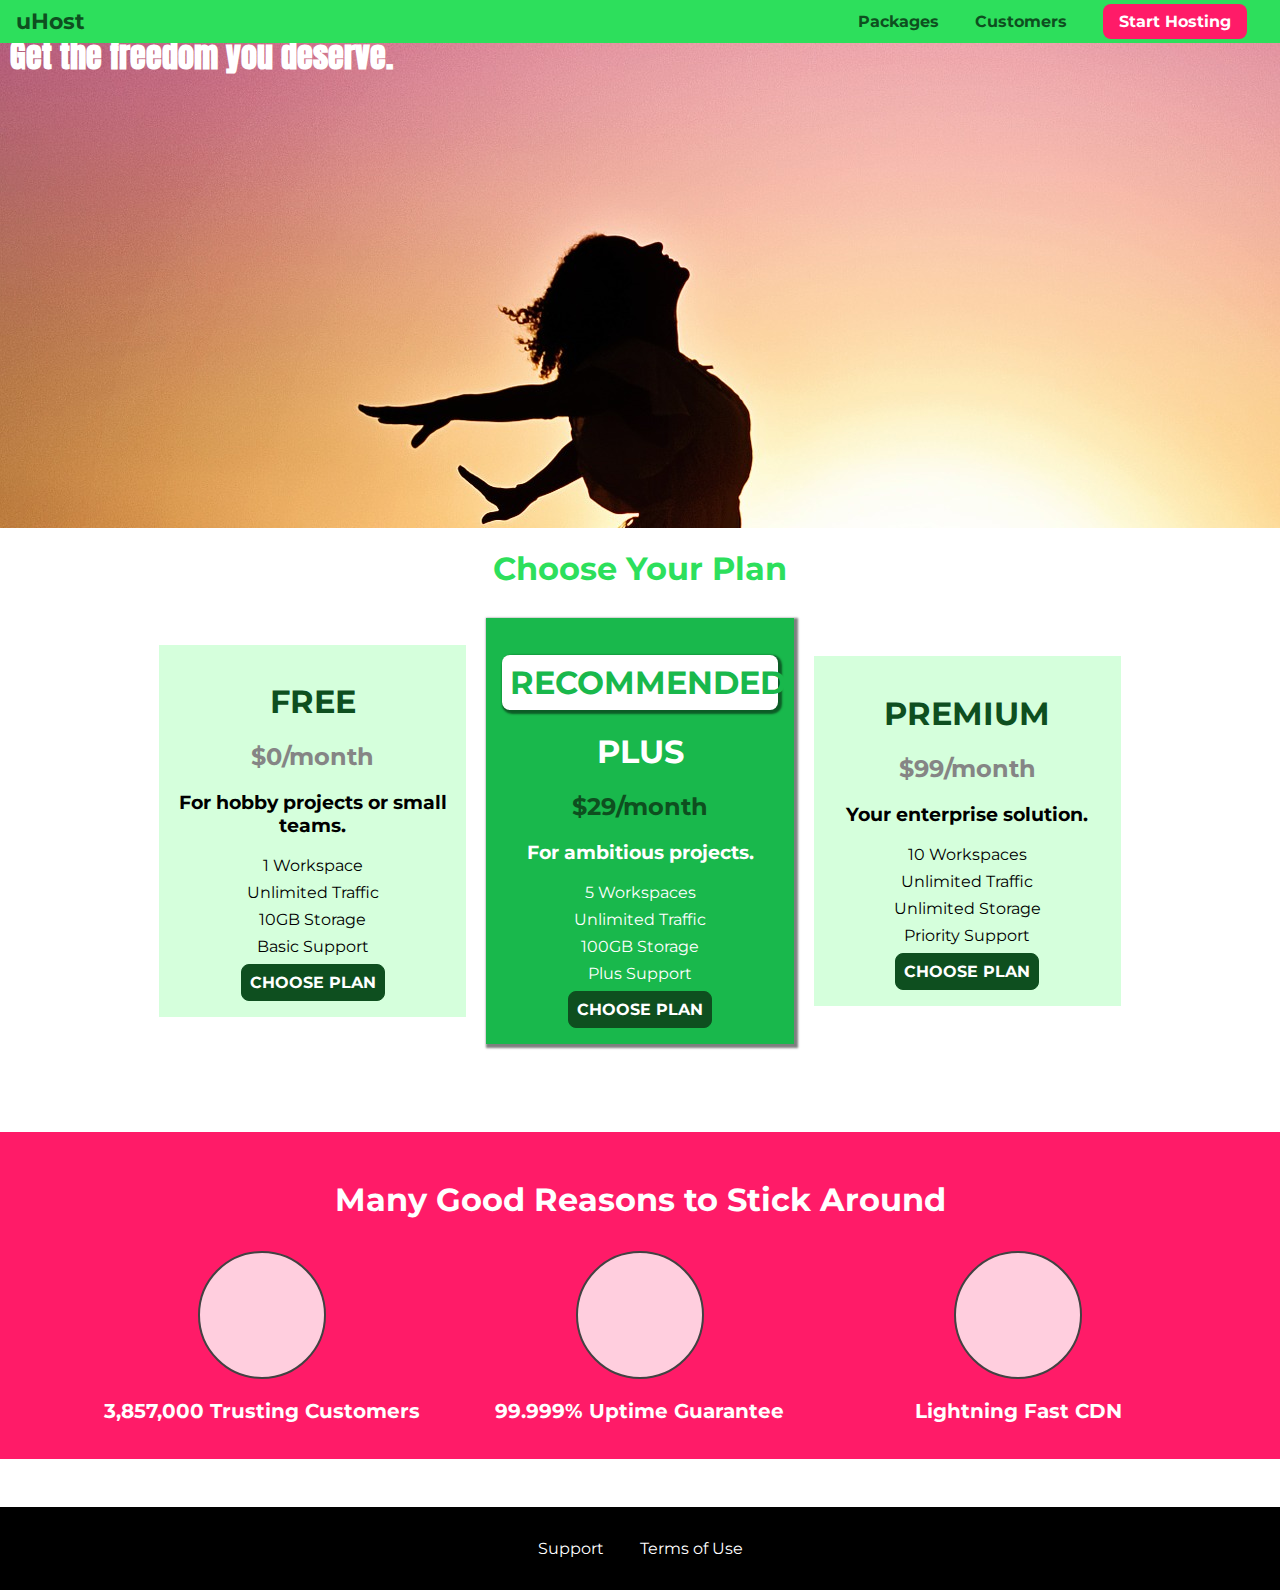
<file: index.html>
<!DOCTYPE html>
<html lang="en">

<head>
    <meta charset="UTF-8">
    <meta http-equiv="X-UA-Compatible" content="ie=edge">
    <title>uHost</title>
    <link rel="shortcut icon" href="favicon.png">
    <link href="https://fonts.googleapis.com/css?family=Anton" rel="stylesheet">
    <link href="https://fonts.googleapis.com/css?family=Montserrat:400,700" rel="stylesheet">
    <link rel="stylesheet" href="shared.css">
    <link rel="stylesheet" href="main.css">
</head>

<body>
    <header class="main-header">
        <div>
            <a href="index.html" class="main-header__brand">
                uHost
            </a>
        </div>
        <nav class="main-nav">
            <ul class="main-nav__items">
                <li class="main-nav__item">
                    <a href="packages/index.html">Packages</a>
                </li>
                <li class="main-nav__item">
                    <a href="customers/index.html">Customers</a>
                </li>
                <li class="main-nav__item main-nav__item--cta">
                    <a href="start-hosting/index.html">Start Hosting</a>
                </li>
            </ul>
        </nav>
    </header>
    <main>
        <section id="product-overview">
            <h1>Get the freedom you deserve.</h1>
        </section>
        <section id="plans">
            <h1 class="section-title">Choose Your Plan</h1>
            <div class="plan__list">
                <article class="plan">
                    <h1 class="plan__title">FREE</h1>
                    <h2 class="plan__price">$0/month</h2>
                    <h3>For hobby projects or small teams.</h3>
                    <ul class="plan__features">
                        <li>1 Workspace</li>
                        <li>Unlimited Traffic</li>
                        <li>10GB Storage</li>
                        <li>Basic Support</li>
                    </ul>
                    <div>
                        <button class="button">CHOOSE PLAN</button>
                    </div>
                </article>
                <article class="plan plan--highlighted">
                    <h1 class="plan__annotation">RECOMMENDED</h1>
                    <h1 class="plan__title">PLUS</h1>
                    <h2 class="plan__price">$29/month</h2>
                    <h3>For ambitious projects.</h3>
                    <ul class="plan__features">
                        <li class="plan__feature">5 Workspaces</li>  <!-- list item class designation optional -->
                        <li class="plan__feature">Unlimited Traffic</li>
                        <li class="plan__feature">100GB Storage</li>
                        <li class="plan__feature">Plus Support</li>
                    </ul>
                    <div>
                        <button class="button">CHOOSE PLAN</button>
                    </div>
                </article>
                <article class="plan">
                    <h1 class="plan__title">PREMIUM</h1>
                    <h2 class="plan__price">$99/month</h2>
                    <h3>Your enterprise solution.</h3>
                    <ul class="plan__features">
                        <li>10 Workspaces</li>
                        <li>Unlimited Traffic</li>
                        <li>Unlimited Storage</li>
                        <li>Priority Support</li>
                    </ul>
                    <div>
                        <button class="button">CHOOSE PLAN</button>
                    </div>
                </article>
            </div>
        </section>
        <section id="key-features">
            <h1 class="section-title">Many Good Reasons to Stick Around</h1>
            <ul class="key-feature__list">
                <li class="key-feature">
                    <div class="key-feature__image">

                    </div>
                    <p class="key-feature__description">3,857,000 Trusting Customers</p>
                </li>
                <li class="key-feature">
                    <div class="key-feature__image">

                    </div>
                    <p class="key-feature__description">99.999% Uptime Guarantee</p>
                </li>
                <li class="key-feature">
                    <div class="key-feature__image">

                    </div>
                    <p class="key-feature__description">Lightning Fast CDN</p>
                </li>
            </ul>
        </section>
    </main>
    <footer class="main-footer">
        <nav>
            <ul class="main-footer__links">
                <li class="main-footer__link">
                    <a href="#">Support</a>
                </li>
                <li class="main-footer__link">
                    <a href="#">Terms of Use</a>
                </li>
            </ul>
        </nav>
    </footer>
</body>

</html>
</file>
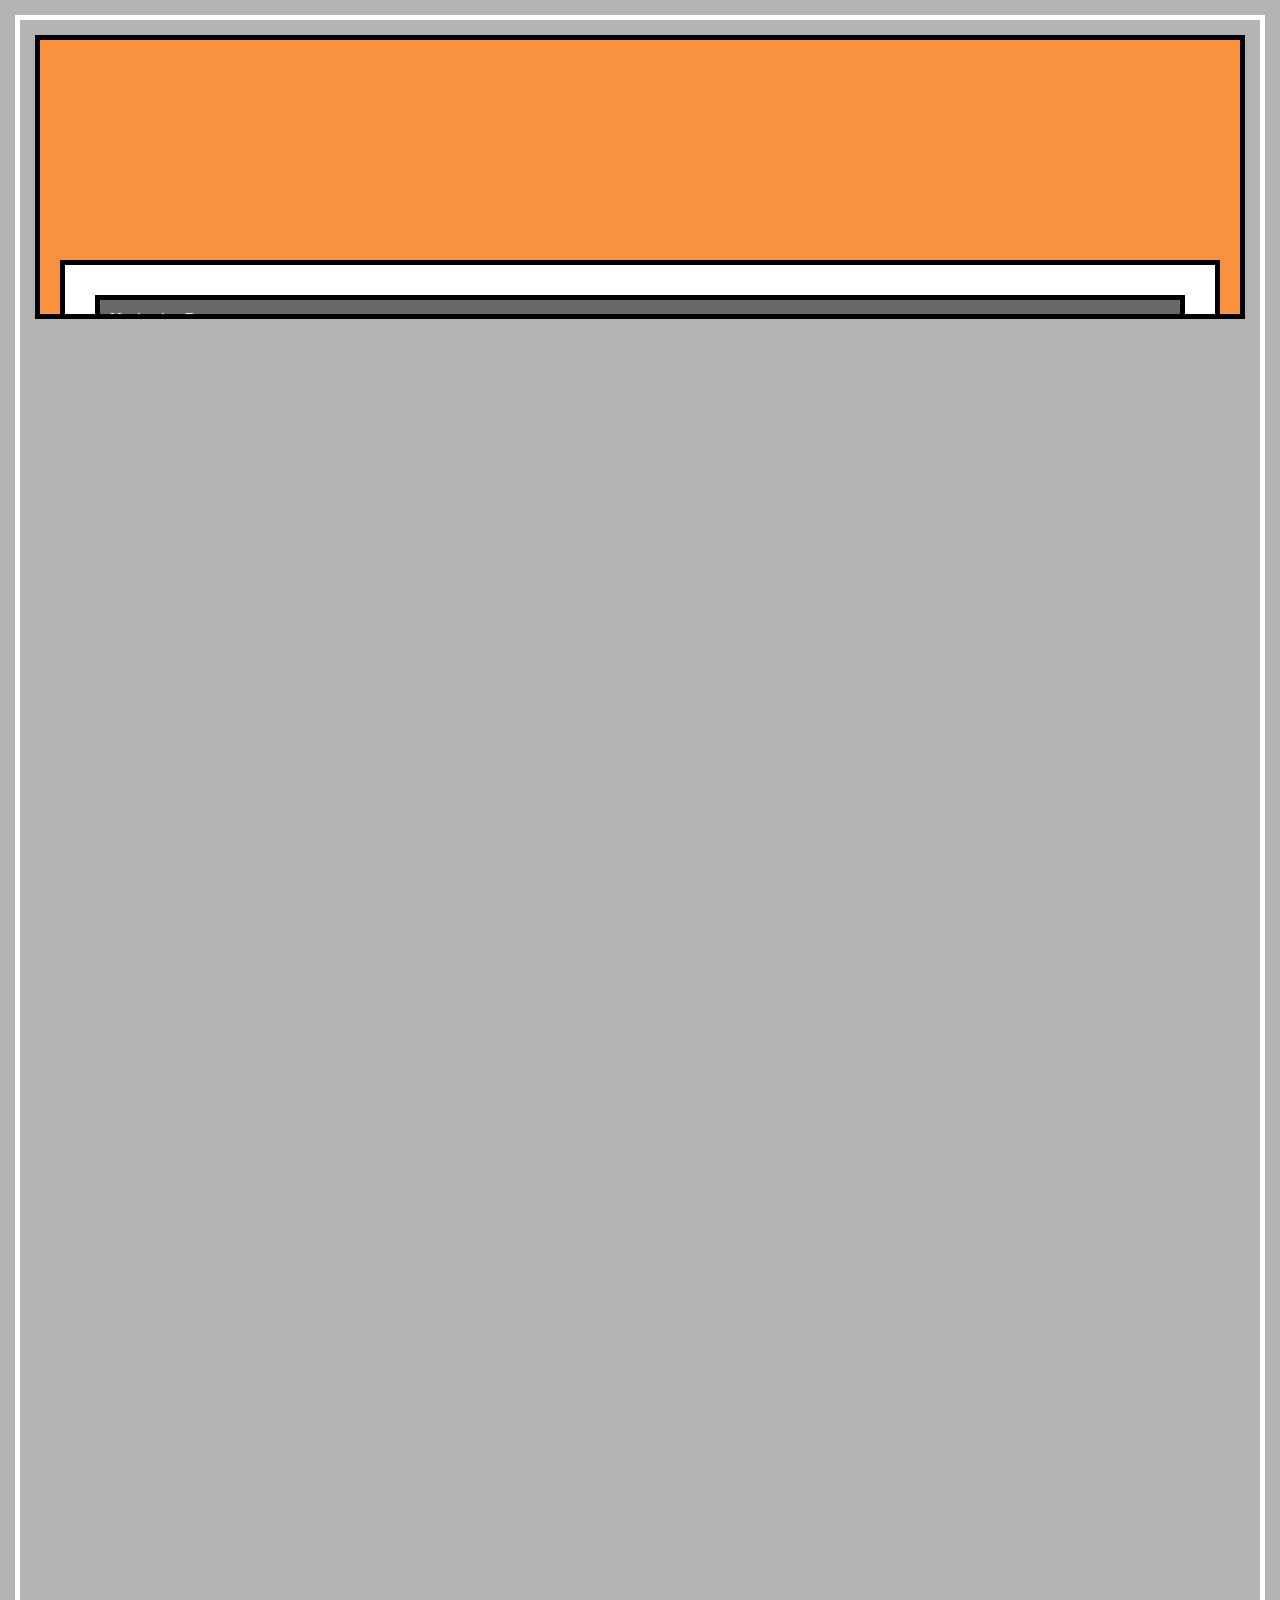
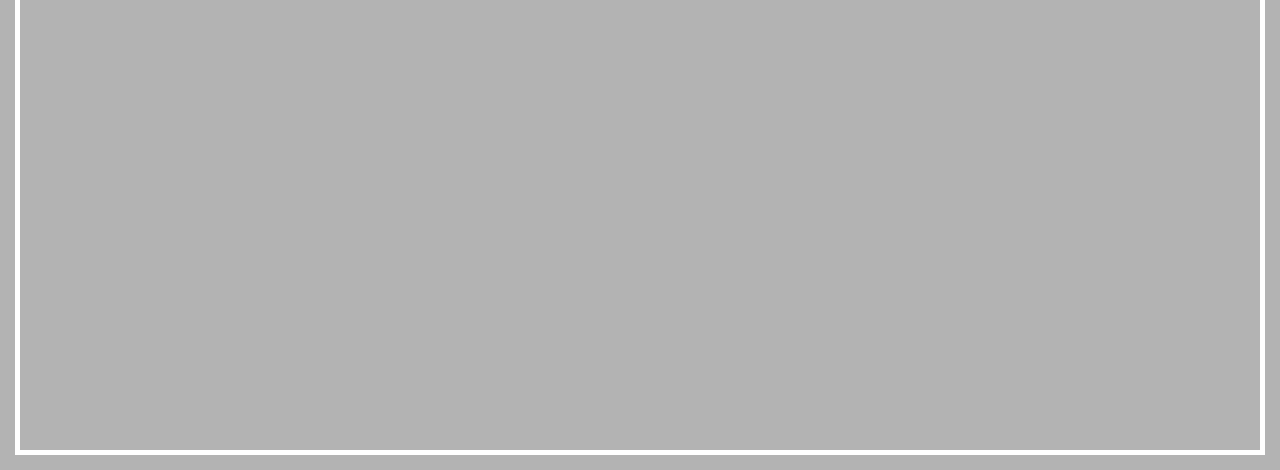
<file: nav/index.html>
<!DOCTYPE html>
<html lang="en">
    <head>
        <meta charset="UTF-8">
        <meta http-equiv="X-UA-Compatible" content="ie=edge">
        <link rel="stylesheet" href="main.css">
        <title>Position</title>
    </head>
    <body>
        <div class="parent">
            <div class="child-1">Navigation Bar</div>
            <div class="child-2">Background Image</div>
            <div class="child-3">Features</div>
        </div>
    </body>
</html>
</file>
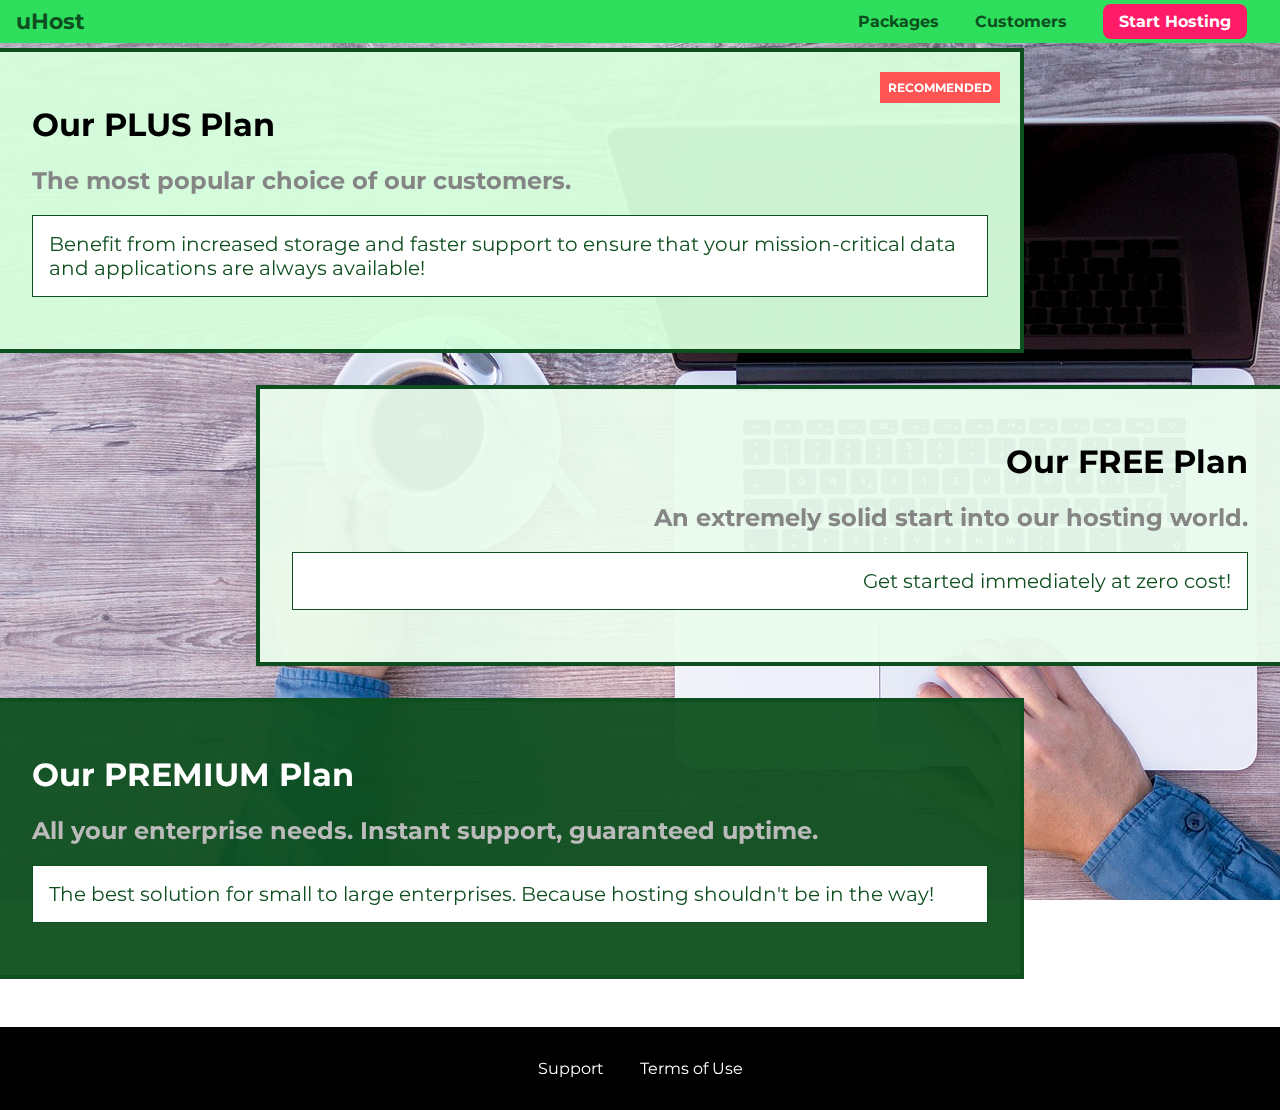
<file: packages/index.html>
<!DOCTYPE html>
<html lang="en">

<head>
    <meta charset="UTF-8">
    <meta http-equiv="X-UA-Compatible" content="ie=edge">
    <title>uHost</title>
    <link rel="shortcut icon" href="favicon.png">
    <link href="https://fonts.googleapis.com/css?family=Montserrat:400,700" rel="stylesheet">
    <link rel="stylesheet" href="../shared.css">
    <link rel="stylesheet" href="packages.css">
</head>

<body>
    <div class="background"></div>
    <header class="main-header">
        <div>
            <a href="../index.html" class="main-header__brand">
                uHost
            </a>
        </div>
        <nav class="main-nav">
            <ul class="main-nav__items">
                <li class="main-nav__item">
                    <a href="index.html">Packages</a>
                </li>
                <li class="main-nav__item">
                    <a href="../customers/index.html">Customers</a>
                </li>
                <li class="main-nav__item main-nav__item--cta">
                    <a href="../start-hosting/index.html">Start Hosting</a>
                </li>
            </ul>
        </nav>
    </header>
    <main>
        <section class="package" id="plus">
            <a href="#">
                <h1 class="package__title">Our PLUS Plan</h1>
                <h2 class="package__badge">RECOMMENDED</h2>
                <h2 class="package__tagline">The most popular choice of our customers.</h2>
                <p class="package__info">Benefit from increased storage and faster support to ensure that your mission-critical data and applications
                    are always available!</p>
            </a>
        </section>
        <section class="package" id="free">
            <a href="#">
                <h1 class="package__title">Our FREE Plan</h1>
                <h2 class="package__tagline">An extremely solid start into our hosting world.</h2>
                <p class="package__info">Get started immediately at zero cost!</p>
            </a>
        </section>
        <div class="clearfix">

        </div>
        <section class="package" id="premium">
            <a href="#">
                <h1 class="package__title">Our PREMIUM Plan</h1>
                <h2 class="package__tagline">All your enterprise needs. Instant support, guaranteed uptime. </h2>
                <p class="package__info">The best solution for small to large enterprises. Because hosting shouldn't be in the way!</p>
            </a>
        </section>
    </main>
    <footer class="main-footer">
        <nav>
            <ul class="main-footer__links">
                <li class="main-footer__link">
                    <a href="#">Support</a>
                </li>
                <li class="main-footer__link">
                    <a href="#">Terms of Use</a>
                </li>
            </ul>
        </nav>
    </footer>
</body>

</html>
</file>
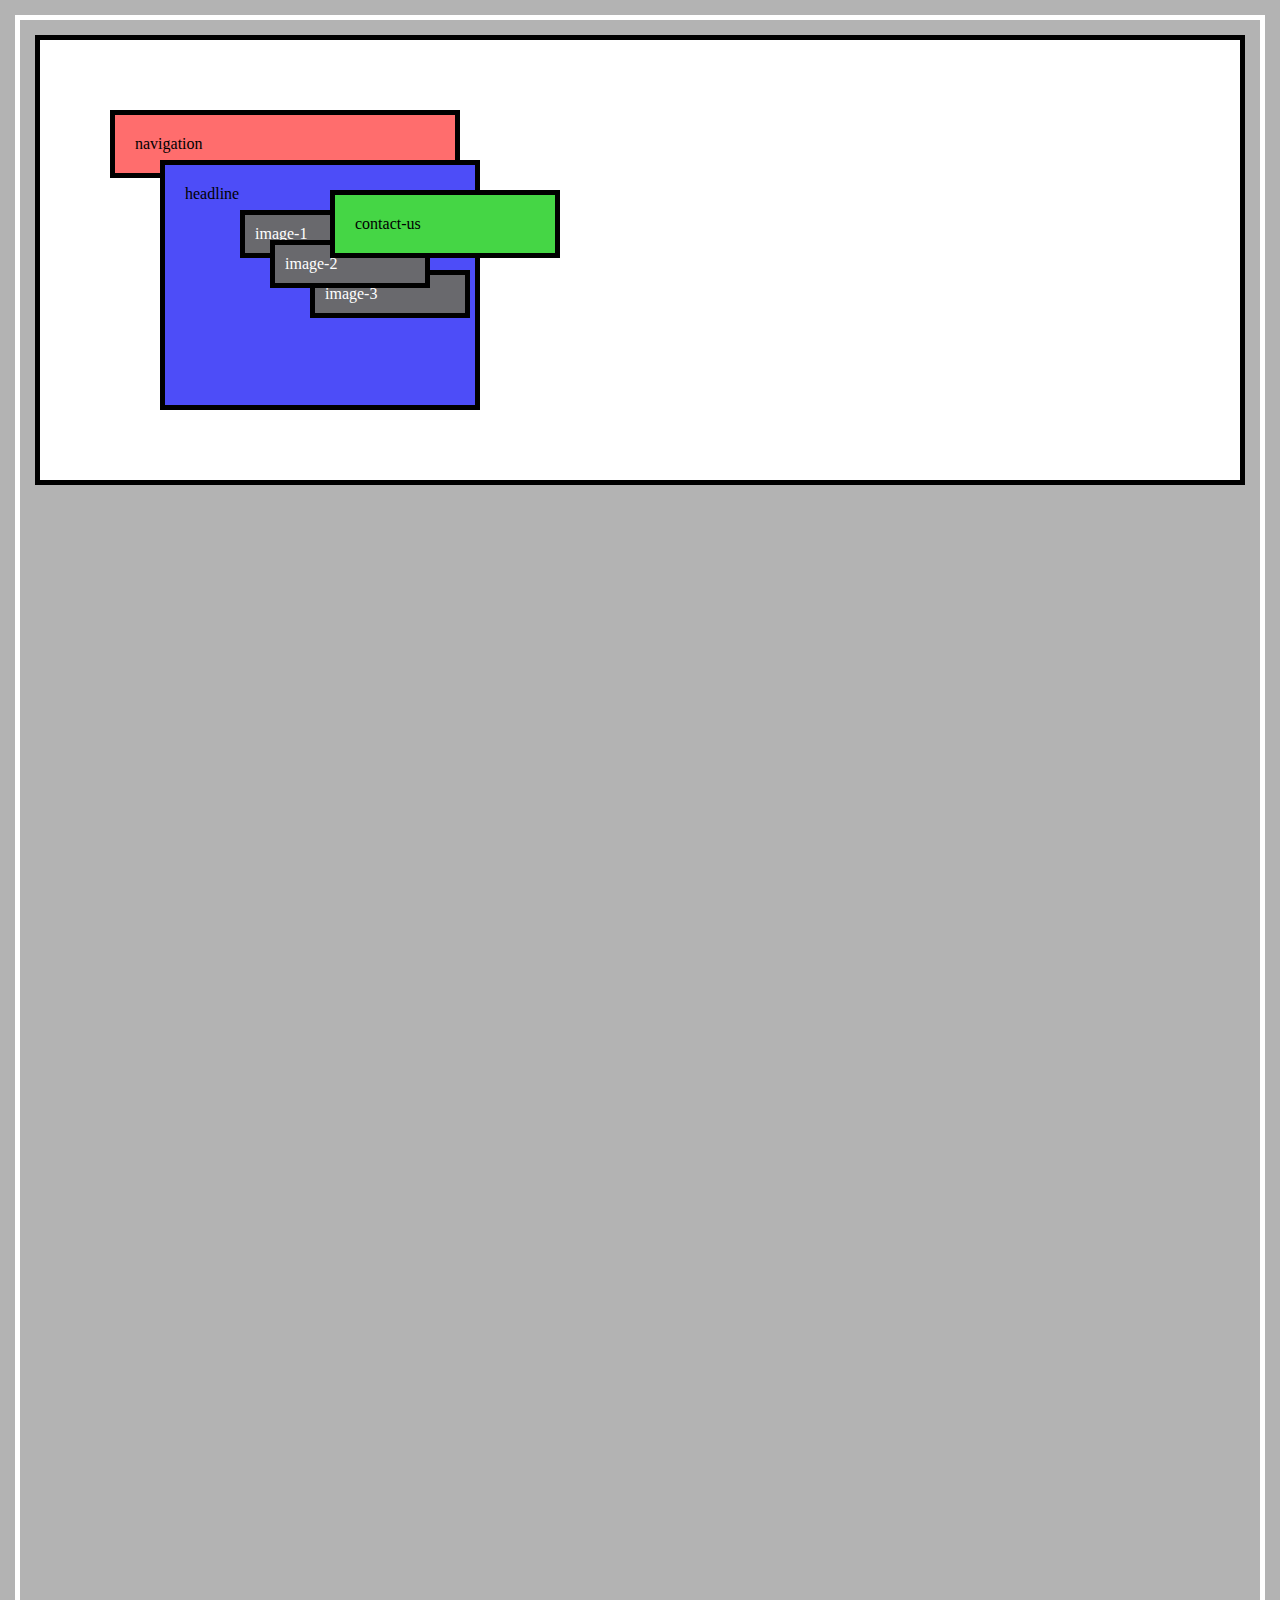
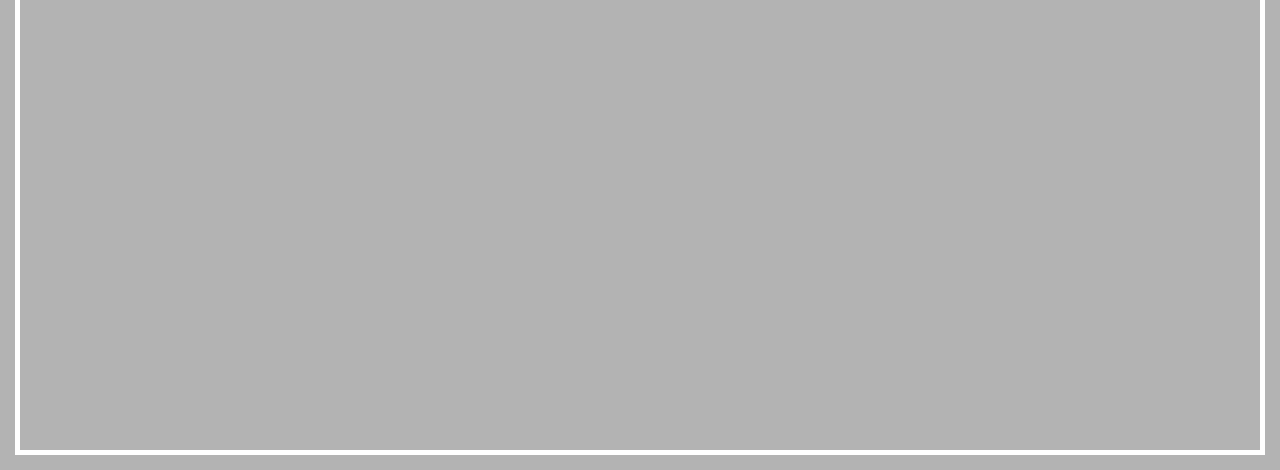
<file: stacking/index.html>
<!DOCTYPE html>
<html lang="en">
    <head>
        <meta charset="UTF-8">
        <meta http-equiv="X-UA-Compatible" content="ie=edge">
        <link rel="stylesheet" href="main.css">
        <title>Position</title>
    </head>
    <body>
        <div class="navigation">navigation</div>
        <div class="headline">headline    
            <div class="image-1">image-1</div>
            <div class="image-2">image-2</div>
            <div class="image-3">image-3</div>
        </div>
        <div class="contact-us">contact-us</div>
    </body>
</html>
</file>
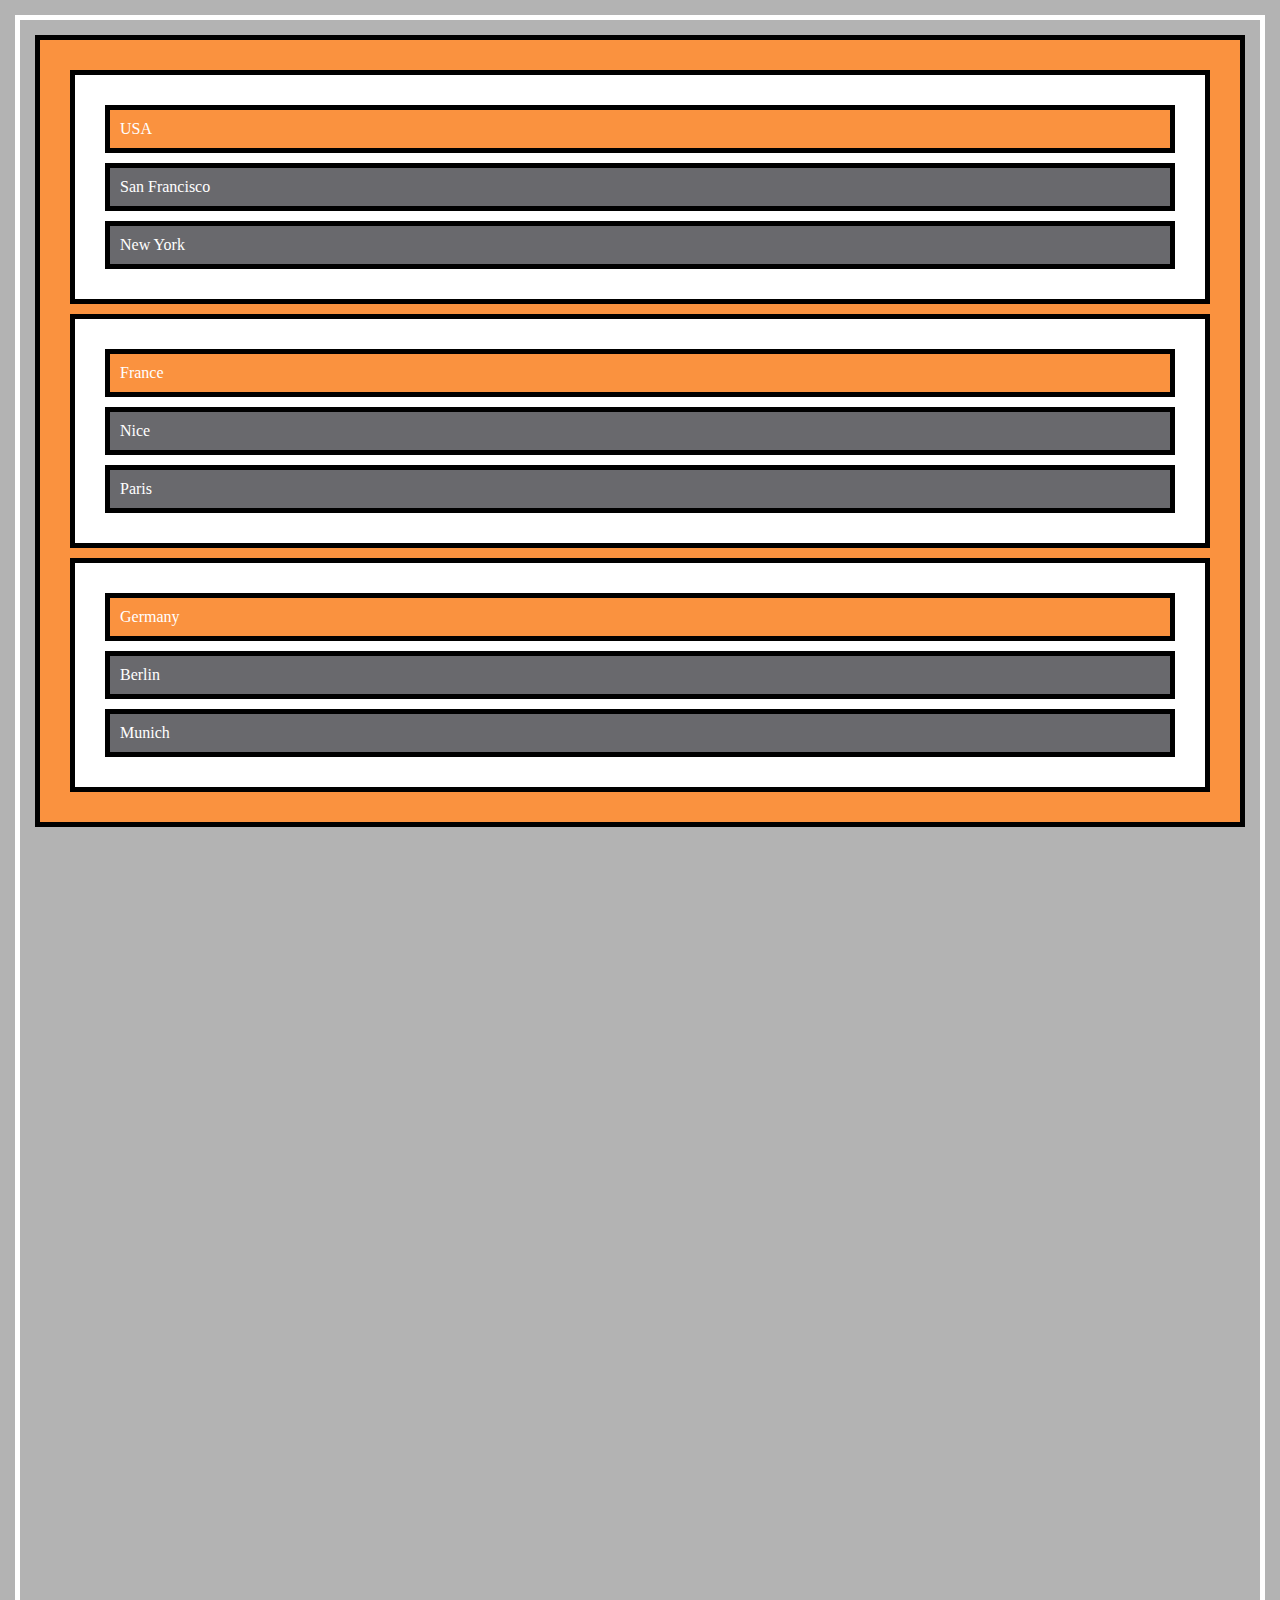
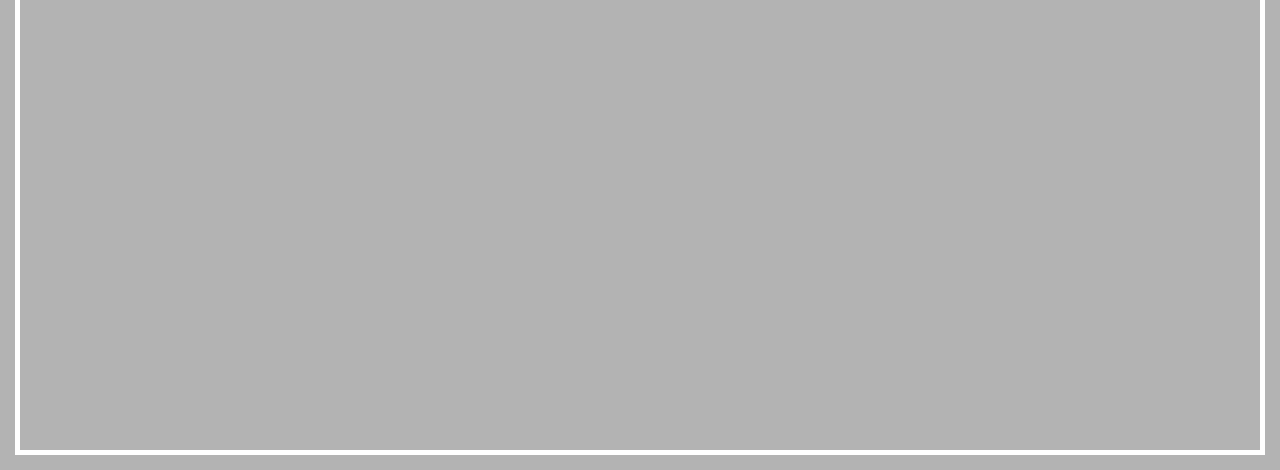
<file: sticky/index.html>
<!DOCTYPE html>
<html lang="en">
    <head>
        <meta charset="UTF-8">
        <meta http-equiv="X-UA-Compatible" content="ie=edge">
        <link rel="stylesheet" href="main.css">
        <title>Position</title>
    </head>
    <body>
        <div class="parent">
            <div class="country">USA</div>
            <div class="cities">San Francisco</div>
            <div class="cities">New York</div>
        </div>
        <div class="parent">
            <div class="country">France</div>
            <div class="cities">Nice</div>
            <div class="cities">Paris</div>
        </div>
        <div class="parent">
            <div class="country">Germany</div>
            <div class="cities">Berlin</div>
            <div class="cities">Munich</div>
        </div>
    </body>
</html>
</file>
<file: shared.css>
* {
    box-sizing: border-box;
}

body {
    font-family: 'Montserrat', sans-serif;
    margin: 0;
}

.main-header {
    width: 100%;
    position: fixed;
    top: 0;
    left: 0;
    background: #2ddf5c;
    padding: 8px 16px;
    z-index: 1;
}

.main-header > div {
    display: inline-block;
    vertical-align: middle;
}

.main-header__brand {
    color: #0e4f1f;
    text-decoration: none;
    font-weight: bold;
    font-size: 22px;
}

.main-nav {
    display: inline-block;
    text-align: right;
    width: calc(100% - 74px);
    vertical-align: middle;
}

.main-nav__items {
    margin: 0;
    padding: 0;
    list-style: none;
}

.main-nav__item {
    display: inline-block;
    margin: 0 16px;
}

.main-nav__item a {
    text-decoration: none;
    color: #0e4f1f;
    font-weight: bold;
    padding: 3px 0;
}

.main-nav__item a:hover,
.main-nav__item a:active {
    color: white;
    border-bottom: 5px solid white;
}

.main-nav__item--cta a {
    color: white;
    background: #ff1b68;
    padding: 8px 16px;
    border-radius: 8px;
}

.main-nav__item--cta a:hover,
.main-nav__item--cta a:active {
    color: #ff1b68;
    background: white;
    border: none;
}

.main-footer {
    background-color: black;
    padding: 32px;
    margin-top: 48px;
}

.main-footer__links {
    list-style: none;
    margin: 0;
    padding: 0;
    text-align: center;
}

.main-footer__link {
    display: inline-block;
    margin: 0 16px;
}

.main-footer__link a {
    color: white;
    text-decoration: none;
}

.main-footer__link a:hover,
.main-footer__link a:active {
    color: #ccc;
}

.button {
    background-color: #0e4f1f;
    color: white;
    font: inherit;
    border: 1.5px solid #0e4f1f;
    padding: 8px;
    border-radius: 8px;
    font-weight: bold;
    cursor: pointer;
}

.button:hover,
.button:active {
    background-color: white;
    color: #0e4f1f;
}

.button:focus {
    outline: none;
}
</file>
<file: main.css>
#product-overview {
    background: url("freedom.jpg");
    width: 100%;
    height: 528px;
    padding: 10px;
}

.section-title {
    color: #2ddf5c;
    text-align: center;
}

#product-overview h1 {
    color: white;
    font-family: 'Anton', sans-serif;
}

.plan__list {
    width: 80%;
    margin: auto;
    text-align: center;
}

.plan {
    background-color: #d5ffdc;
    text-align: center;
    padding: 16px;
    margin: 8px;
    display: inline-block;
    width: 30%;
    vertical-align: middle;
}

.plan--highlighted {
    background-color: #19b84c;
    color: white;
    box-shadow: 2px 2px 2px 2px rgba(0, 0, 0, 0.5);
}

.plan__annotation {
    background-color: white;
    color: #19b84c;
    padding: 8px;
    box-shadow: 2px 2px 2px 2px rgba(0, 0, 0, 0.5);
    border-radius: 8px;
}

.plan__title {
    color: #0e4f1f;
}

.plan__price {
    color: #858585;
}

.plan--highlighted .plan__title {
    color: white;
}

.plan--highlighted .plan__price {
    color: #0e4f1f;
}

.plan__features {
    list-style: none;
    margin: 0;
    padding: 0;
    /* must remove margin and padding implemented by <ul> */
}

.plan__features li {
    margin: 8px 0;
}

#key-features {
    background-color: #ff1b68;
    margin-top: 80px;
    padding: 16px;
}

#key-features .section-title {
    color: white;
    margin: 32px;
}

.key-feature__list {
    list-style: none;
    margin: 0;
    padding: 0;
    text-align: center;
}

.key-feature {
    display: inline-block;
    width: 30%;
    vertical-align: top;
}

.key-feature__image {
    background: #ffcede;
    height: 128px;
    width: 128px;
    border: 2px solid #424242;
    border-radius: 50%;
    margin: auto;
}

.key-feature__description {
    text-align: center;
    font-weight: bold;
    color: white;
    font-size: 20px;
}




/* h1 {
    font-family: sans-serif;
} */
</file>
<file: nav/main.css>
html {
    background: #b3b3b3;
    padding: 15px;
    border: 5px solid white;
    margin: 15px;
    height: 2000px;
    overflow: auto;
}

body {
    background: #fa923f;
    padding: 20px;
    border: 5px solid black;
    margin: 0;
    overflow: hidden;
  }

.parent {
    background: white;
    padding: 20px;
    border: 5px solid black;
    margin: 0;
    position: relative;
    top: 200px;
  }

.parent div {
    background: rgb(105, 105, 109);
    color: white;
    padding: 10px;
    border: 5px solid black;
    margin: 10px;
}
</file>
<file: packages/packages.css>
main {
	padding-top: 32px;
}

.background {
	background: url("../images/plans-background.jpg");
	width: 100%;
	height: 100%;
	position: fixed;
	z-index: -1;
}

.package {
	border: 4px solid #0e4f1f;
	border-left: none;
	margin: 16px 0;
	width: 80%;
	position: relative;
}

.package:hover,
.package:active {
	border-color: #ff5454;
	box-shadow: 2px 2px 4px rgba(0, 0, 0, 0.5);
}

.package a {
	text-decoration: none;
	color: inherit;
	display: block;
	padding: 32px;
}

.package__badge {
	position: absolute;
	top: 0;
	right: 0;
	margin: 20px;
	font-size: 12px;
	color: white;
	background: #ff5454;
	padding: 8px;
}

.package__tagline {
	color: #858585;
}

.package__info {
	background: white;
	border: 1px solid #0e4f1f;
	padding: 16px;
	font-size: 20px;
	color: #0e4f1f;
}

.clearfix {
	clear: both;
}

#plus {
	background-color: rgba(214, 255, 220, 0.95);
}

#free {
	background-color: rgba(234 , 252, 237, 0.95);
	float: right;
	border-right: none;
	border-left: 4px solid #0e4f1f;
	text-align: right;
}

#free:hover,
#free:active {
	border-left-color: #ff5454;
}

#premium {
	background-color: rgba(14, 79, 31, 0.95);
}

#premium .package__title {
	color: white;
}

#premium .package__tagline {
	color: #bbb;
}
</file>
<file: stacking/main.css>
html {
    background: #b3b3b3;
    padding: 15px;
    border: 5px solid white;
    margin: 15px;
    height: 2000px;
}

body {
    background: white;
    padding: 20px;
    border: 5px solid black;
    margin: 0;
    height: 400px;
}

.navigation, .headline, .contact-us {
    padding: 20px;
    border: 5px solid black;
    margin: 10px;
    position: fixed;
}

.headline div {
    background: rgb(105, 105, 109);
    color: white;
    padding: 10px;
    border: 5px solid black;
    margin: 10px;
    width: 130px;
}

.navigation {
    background: rgb(255, 109, 109);
    top: 100px;
    left: 100px;
    width: 300px;
}

.headline {
    background: rgb(77, 77, 248);
    top: 150px;
    left: 150px;
    width: 270px;
    height: 200px;
    z-index: 99;
}

.contact-us {
    background: rgb(69, 214, 69);
    top: 180px;
    left: 320px;
    width: 180px;
    z-index: 100;
}

.image-1 {
    top: 200px;
    left: 230px;
    position: fixed;
}

.image-2 {
    top: 230px;
    left: 260px;
    position: fixed;
    z-index: 1000;
}

.image-3 {
    left: 300px;
    top: 260px;
    position: fixed;
}
</file>
<file: sticky/main.css>
html {
    background: #b3b3b3;
    padding: 15px;
    border: 5px solid white;
    margin: 15px;
    height: 2000px;
}

body {
    background: #fa923f;
    padding: 20px;
    border: 5px solid black;
    margin: 0;
  }

.parent {
    background: white;
    padding: 20px;
    border: 5px solid black;
    margin: 10px;
  }

.parent .country {
    background: #fa923f;
    color: white;
    padding: 10px;
    border: 5px solid black;
    margin: 10px;
    position: sticky;
    top: 10px;
}

.parent .cities {
    background: rgb(105, 105, 109);
    color: white;
    padding: 10px;
    border: 5px solid black;
    margin: 10px;
}
</file>
